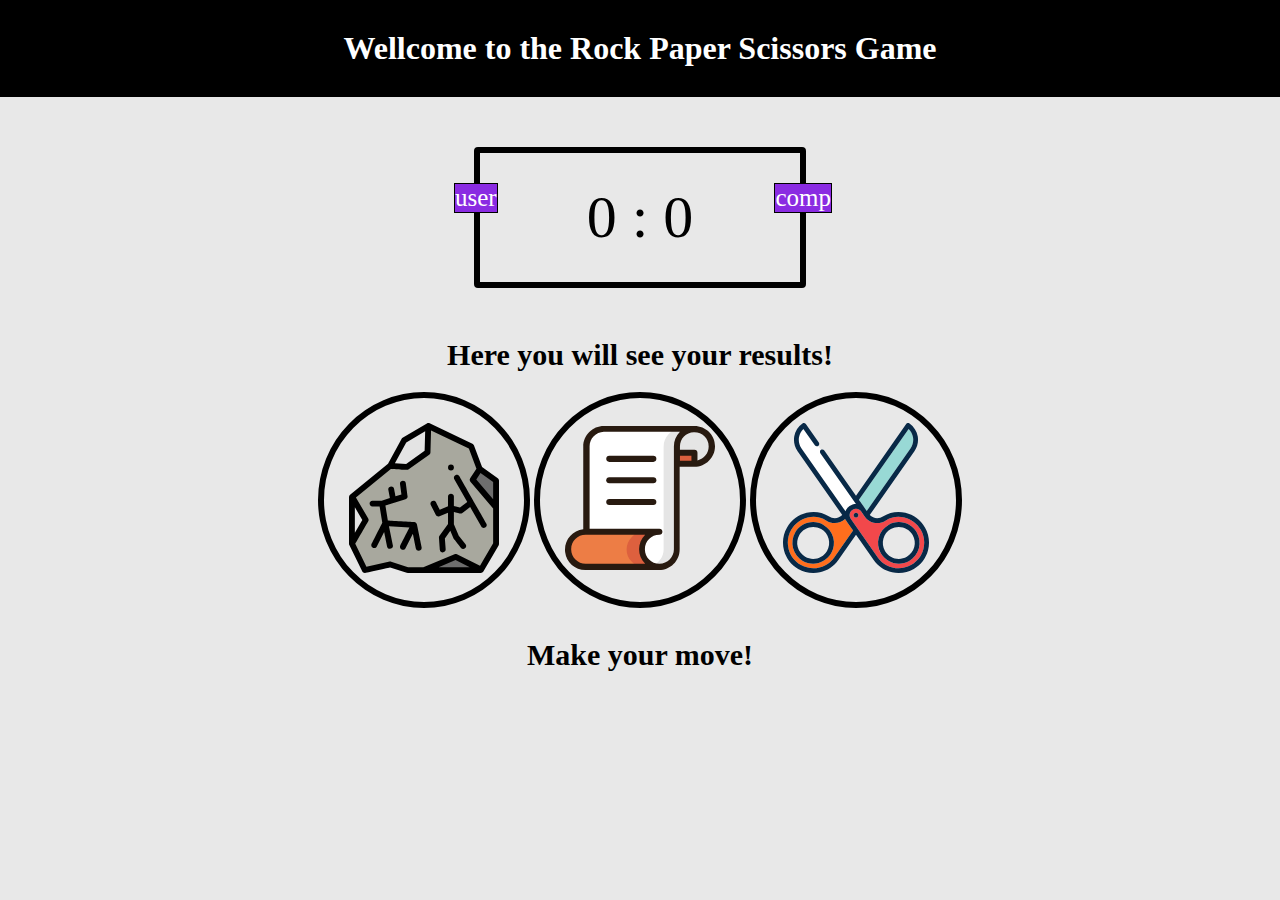
<file: index.html>
<!DOCTYPE html>
<meta charset="utf-8"/>
<html>

<head>
    <link rel="stylesheet" href="index.css">
    <title>Page Title</title>
</head>

<body>
    
    <header>
        <h1>Wellcome to the Rock Paper Scissors Game</h1>
    </header>
    
    <div class="score-board">
        <div id="user-label" class="badge">user</div>
        <div id="com-label" class="badge">comp</div>
        <span id="user_score">0</span> : <span id="computer_score">0</span>
    </div>

    <div class="result">
        <p>Here you will see your results!</p>
    </div>
    
    <div class="choices">
        <div class="choice" id="r">
            <img src="resources/rock.svg" alt="">
        </div>
        
        <div id="p" class="choice">
            <img src="resources/paper.svg">
        </div>
        
        <div id="s" class="choice">
            <img src="resources/scissors.svg">
        </div>
    </div>
    
    <div class="message">
        Make your move!
    </div>
    
    <script src="app.js" charset="utf-8"></script>

</body>

</html>
</file>
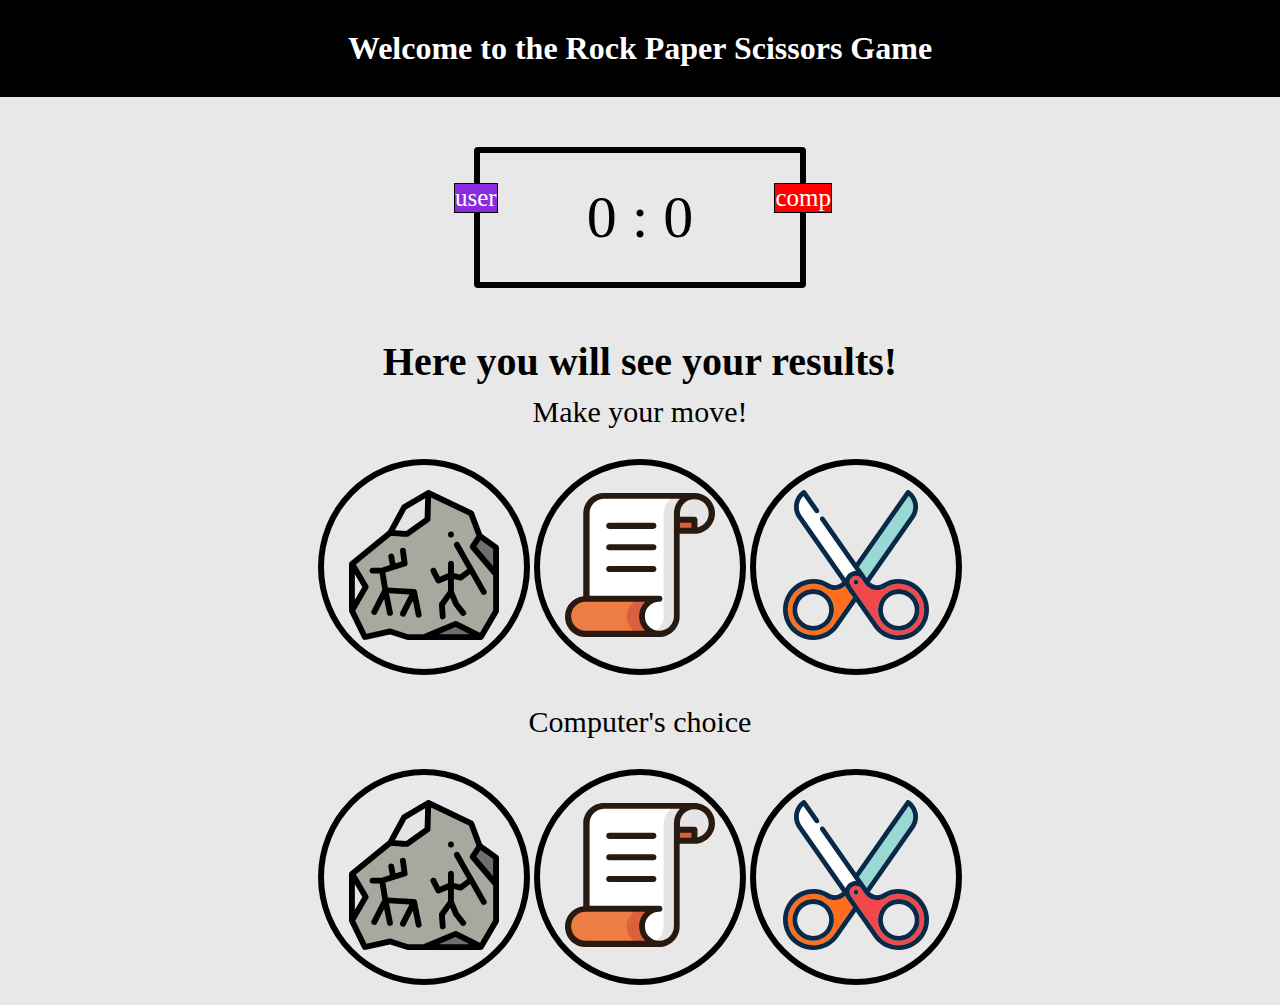
<file: src/index.html>
<!DOCTYPE html>
<meta charset="utf-8"/>
<html>

<head>
    <link rel="stylesheet" href="index.css">
    <title>Rock Paper Scissor</title>
    <link rel="shortcut icon" href="../resources/trans_favicon.ico" type="image/x-icon" />
</head>

<body>
    
    <header>
        <h1>Welcome to the Rock Paper Scissors Game</h1>
    </header>
    
    <div class="score-board">
        <div id="user-label" class="badge">user</div>
        <div id="com-label" class="badge">comp</div>
        <span id="user_score">0</span> : <span id="computer_score">0</span>
    </div>

    <div class="result">
        <p>Here you will see your results!</p>
    </div>

    <div class="message">
        Make your move!
    </div>
    
    <div class="choices">
        <div class="choice" id="r">
            <img src="../resources/rock.svg" alt="">
        </div>
        
        <div id="p" class="choice">
            <img src="../resources/paper.svg">
        </div>
        
        <div id="s" class="choice">
            <img src="../resources/scissors.svg">
        </div>
    </div>

    <div class="message">
            Computer's choice
        </div>

    <div class="com_choices">
        <div class="com_choice" id="cr">
            <img src="../resources/rock.svg" alt="">
        </div>
        
        <div id="cp" class="com_choice">
            <img src="../resources/paper.svg">
        </div>
        
        <div id="cs" class="com_choice">
            <img src="../resources/scissors.svg">
        </div>
    </div>
    
    
    <script src="app.js" charset="utf-8"></script>

</body>

</html>
</file>
<file: index.css>
* {
  padding: 0;
  margin: 0;
}

header {
  background: black;
  padding: 30px;
  text-align: center;
  color: white;
}

body {
  background: #E8E8E8;
}

div.score-board  {
  font-size: 60px;
  text-align: center;
  padding: 30px 10px;
  border: 6px solid black;
  border-radius: 4px;
  width: 300px;
  margin: 50px auto;
  position: relative;
}

.badge {
  background: blueviolet;
  border: 1px solid black;
  color: white;
  font-size: 25px;
}

#user-label {
  position: absolute;
  top: 30px;
  left: -26px;
}

#com-label {
  position: absolute;
  top: 30px;
  right: -32px;
}

.result > p {
  text-align: center;
  font-weight: bold;
  font-size: 30px;

}

div.message {
  padding: 10px;
  font-weight: bold;
  color: black;
  font-size: 30px;
  text-align: center;
}

div.choices {
  text-align: center;
  margin: 20px 0;
}

div.choice {
  display: inline-block;
  padding: 25px;
  border: 6px solid black;
  border-radius: 50%;
  transition: all 0.3s ease;
}

.choice:hover {
  cursor: pointer;
  background: blueviolet;
}

div.result {
  text-align: center;
}

img {
  width: 150px;
}
</file>
<file: src/index.css>
* {
  padding: 0;
  margin: 0;
}

header {
  background: black;
  padding: 30px;
  text-align: center;
  color: white;
}

body {
  background: #E8E8E8;
}

div.score-board  {
  font-size: 60px;
  text-align: center;
  padding: 30px 10px;
  border: 6px solid black;
  border-radius: 4px;
  width: 300px;
  margin: 50px auto;
  position: relative;
}

.badge {
  border: 1px solid black;
  color: white;
  font-size: 25px;
}

#user-label {
  background: blueviolet;
  position: absolute;
  top: 30px;
  left: -26px;
}

#com-label {
  background: red;
  position: absolute;
  top: 30px;
  right: -32px;
}

.result > p {
  text-align: center;
  font-weight: bold;
  font-size: 40px;

}

div.message {
  padding: 10px;
  color: black;
  font-size: 30px;
  text-align: center;
}

div.choices {
  text-align: center;
  margin: 20px 0;
}

div.choice {
  display: inline-block;
  padding: 25px;
  border: 6px solid black;
  border-radius: 50%;
  transition: all 0.3s ease;
}

div.com_choices {
  text-align: center;
  margin: 20px 0;
}

div.com_choice {
  display: inline-block;
  padding: 25px;
  border: 6px solid black;
  border-radius: 50%;
  transition: all 0.3s ease;
}

.choice:hover {
  cursor: pointer;
  background: blueviolet;
}

div.result {
  text-align: center;
}

img {
  width: 150px;
}
</file>
